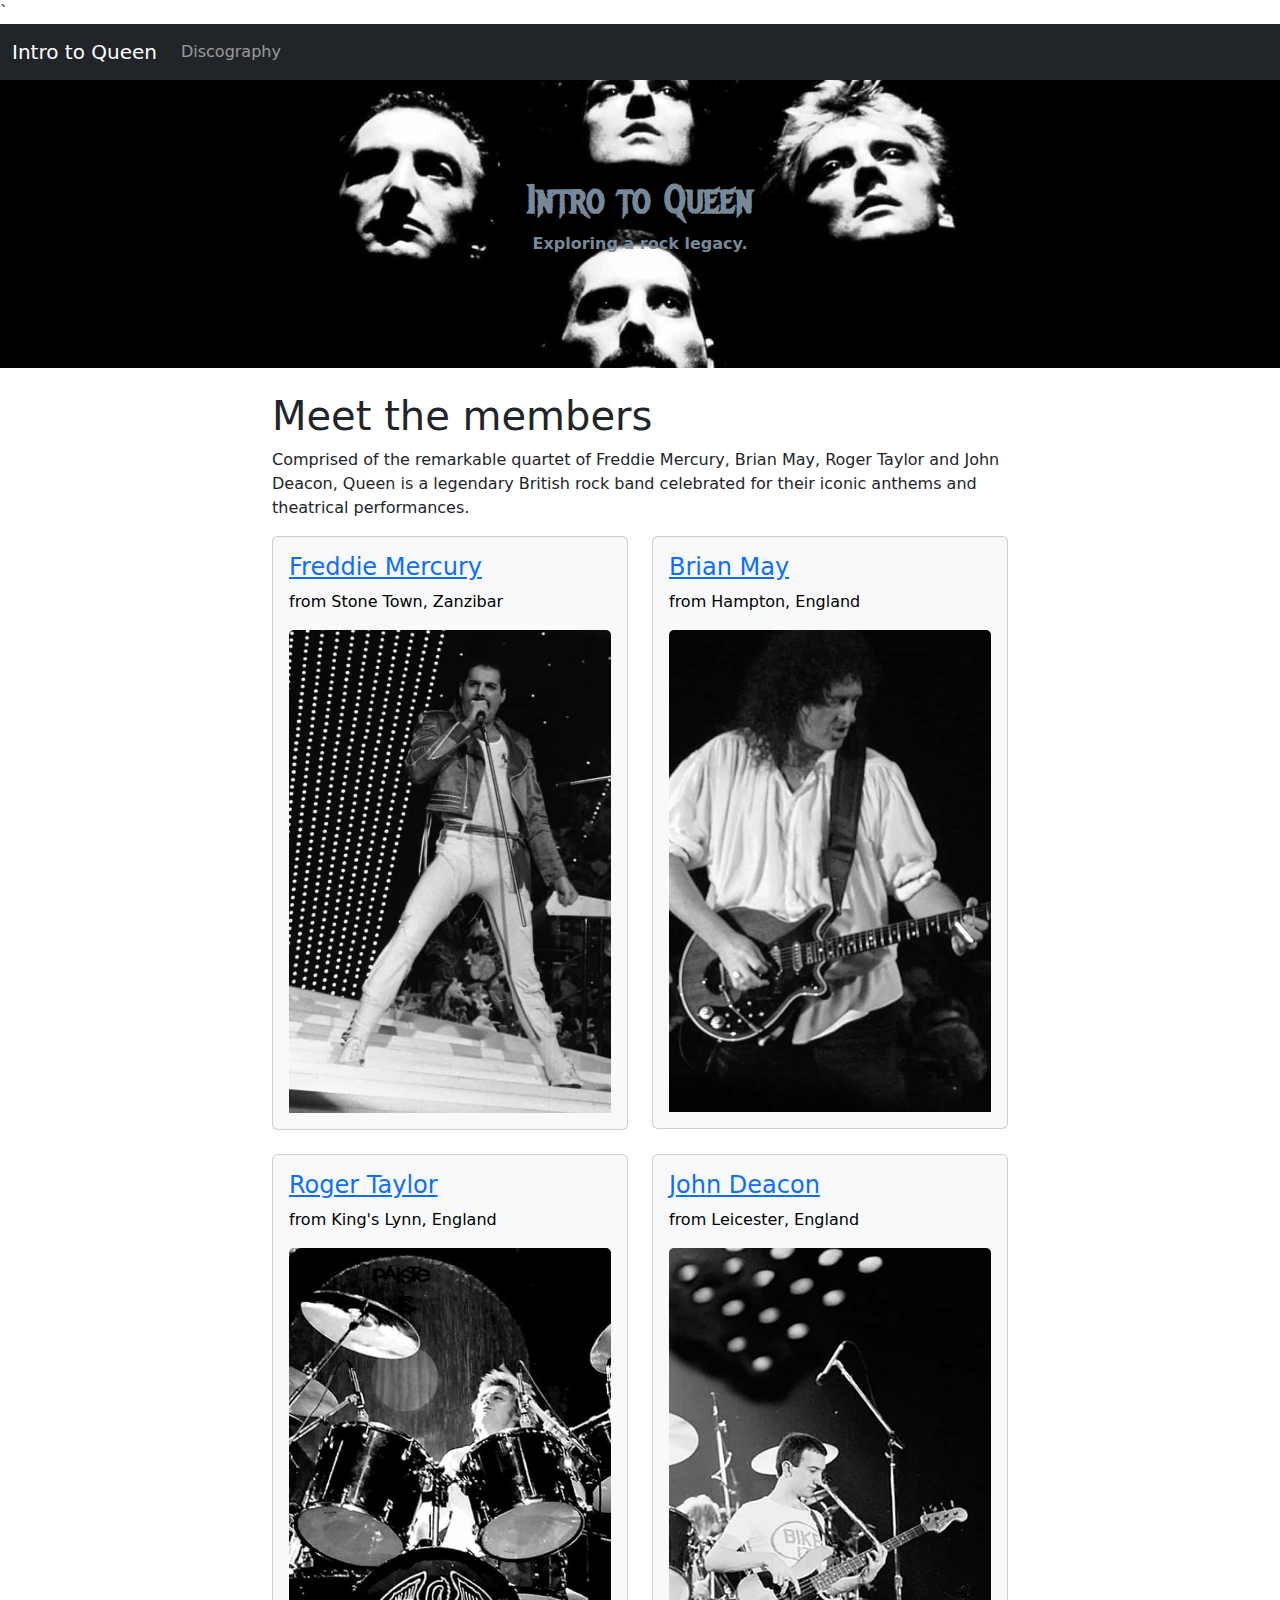
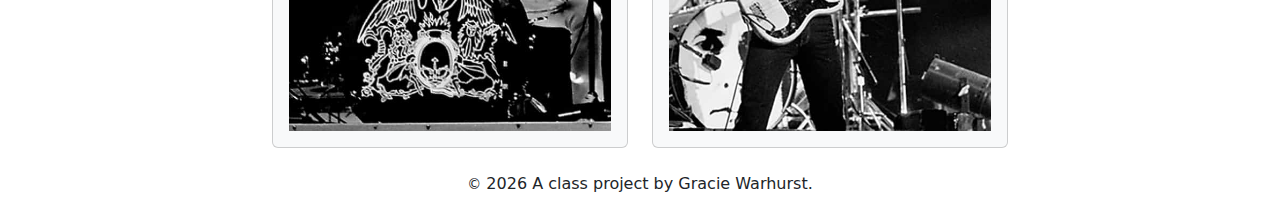
<file: docs/index.html>
<!doctype html>
<html lang="en">
  <!-- A Intro to Coding for Journalists class project -->
  <head>
    <title>Intro to Queen | Welcome</title>`
    <meta name="description" content="Default description">
    <meta charset="utf-8">
    <meta http-equiv="X-UA-Compatible" content="IE=edge"/>
    <meta name="viewport" content="width=device-width, initial-scale=1, maximum-scale=1">
    <link rel="stylesheet" href="css/main.css">
    <link rel="preconnect" href="https://fonts.googleapis.com">
    <link rel="preconnect" href="https://fonts.gstatic.com" crossorigin>
    <link href="https://fonts.googleapis.com/css2?family=Metal+Mania&family=Pirata+One&family=Ubuntu&display=swap" rel="stylesheet">
  </head>
  <body>
    <nav class="navbar navbar-expand-lg bg-dark" data-bs-theme="dark">
  <div class="container-fluid">
    <a class="navbar-brand" href="index.html">Intro to Queen</a>
    <button class="navbar-toggler" type="button" data-bs-toggle="collapse" data-bs-target="#navbarNavDropdown" aria-controls="navbarNavDropdown" aria-expanded="false" aria-label="Toggle navigation">
      <span class="navbar-toggler-icon"></span>
    </button>
    <div class="collapse navbar-collapse" id="navbarNavDropdown">
      <ul class="navbar-nav">
        <li class="nav-item">
          <a class="nav-link" href="discography.html">Discography</a>
        </li>
      </ul>
    </div>
  </div>
</nav>

    <div id="jumbo" class="p-5 mb-4 bg-light">
  <div class="container-fluid py-5 text-center">
    <h1 class="fw-bold">Intro to Queen</h1>
    <p class="fw-bold">Exploring a rock legacy.</p>
  </div>
</div>

    
<div class="container">
  <div class="row">
    <div class="col-md-8 offset-md-2">
      <h1>Meet the members</h1>
      <p>Comprised of the remarkable quartet of Freddie Mercury, Brian May, Roger Taylor and John Deacon, Queen is a legendary British rock band celebrated for their iconic anthems and theatrical performances.</p>
    <!-- member cards -->
    <div class="row">
    
    <div class="col-sm-6 col-lg-6">
      <div class="card text-bg-light mb-4">
        <div class="card-body">
          <h3><a href="members/freddie-mercury.html">Freddie Mercury</a></h3>
          <p>from Stone Town, Zanzibar</p>
          <img src="img/members/freddie-mercury-bw.jpg" class="card-img-top">
        </div>
      </div>
    </div>
    
    <div class="col-sm-6 col-lg-6">
      <div class="card text-bg-light mb-4">
        <div class="card-body">
          <h3><a href="members/brian-may.html">Brian May</a></h3>
          <p>from Hampton, England</p>
          <img src="img/members/brian-may-bw.jpg" class="card-img-top">
        </div>
      </div>
    </div>
    
    <div class="col-sm-6 col-lg-6">
      <div class="card text-bg-light mb-4">
        <div class="card-body">
          <h3><a href="members/roger-taylor.html">Roger Taylor</a></h3>
          <p>from King&#39;s Lynn, England</p>
          <img src="img/members/roger-taylor-bw.jpg" class="card-img-top">
        </div>
      </div>
    </div>
    
    <div class="col-sm-6 col-lg-6">
      <div class="card text-bg-light mb-4">
        <div class="card-body">
          <h3><a href="members/john-deacon.html">John Deacon</a></h3>
          <p>from Leicester, England</p>
          <img src="img/members/john-deacon-bw.jpg" class="card-img-top">
        </div>
      </div>
    </div>
    
    </div>
    </div>
  </div>
</div>


    <footer>
<p id="legal" class="center-block text-center">
  <small>&copy;</small> <span class="copyright-year"></span>
  A class project by Gracie Warhurst.
</p>
</footer>


    <script src="js/jquery.js"></script>
    <script src="js/bootstrap.bundle.min.js"></script>
    <script src="js/scripts.js"></script>
  </body>
</html>
</file>
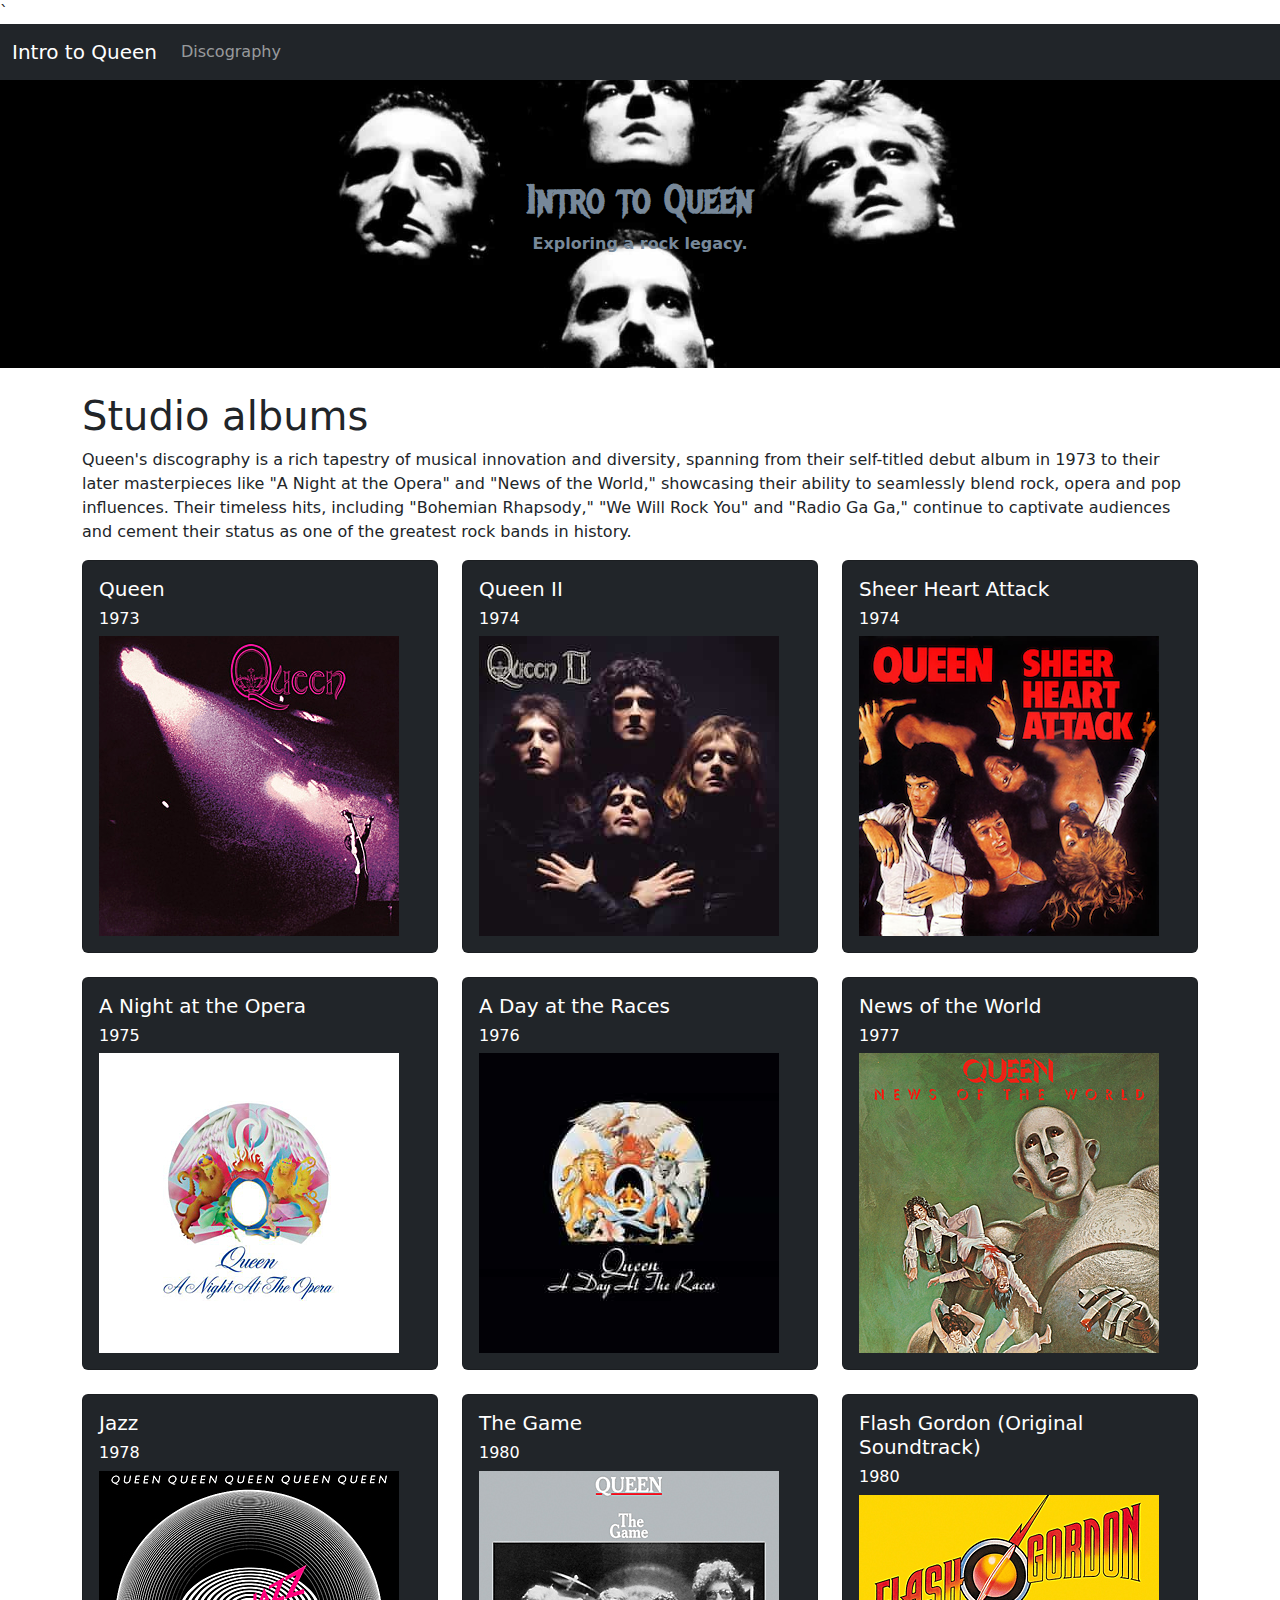
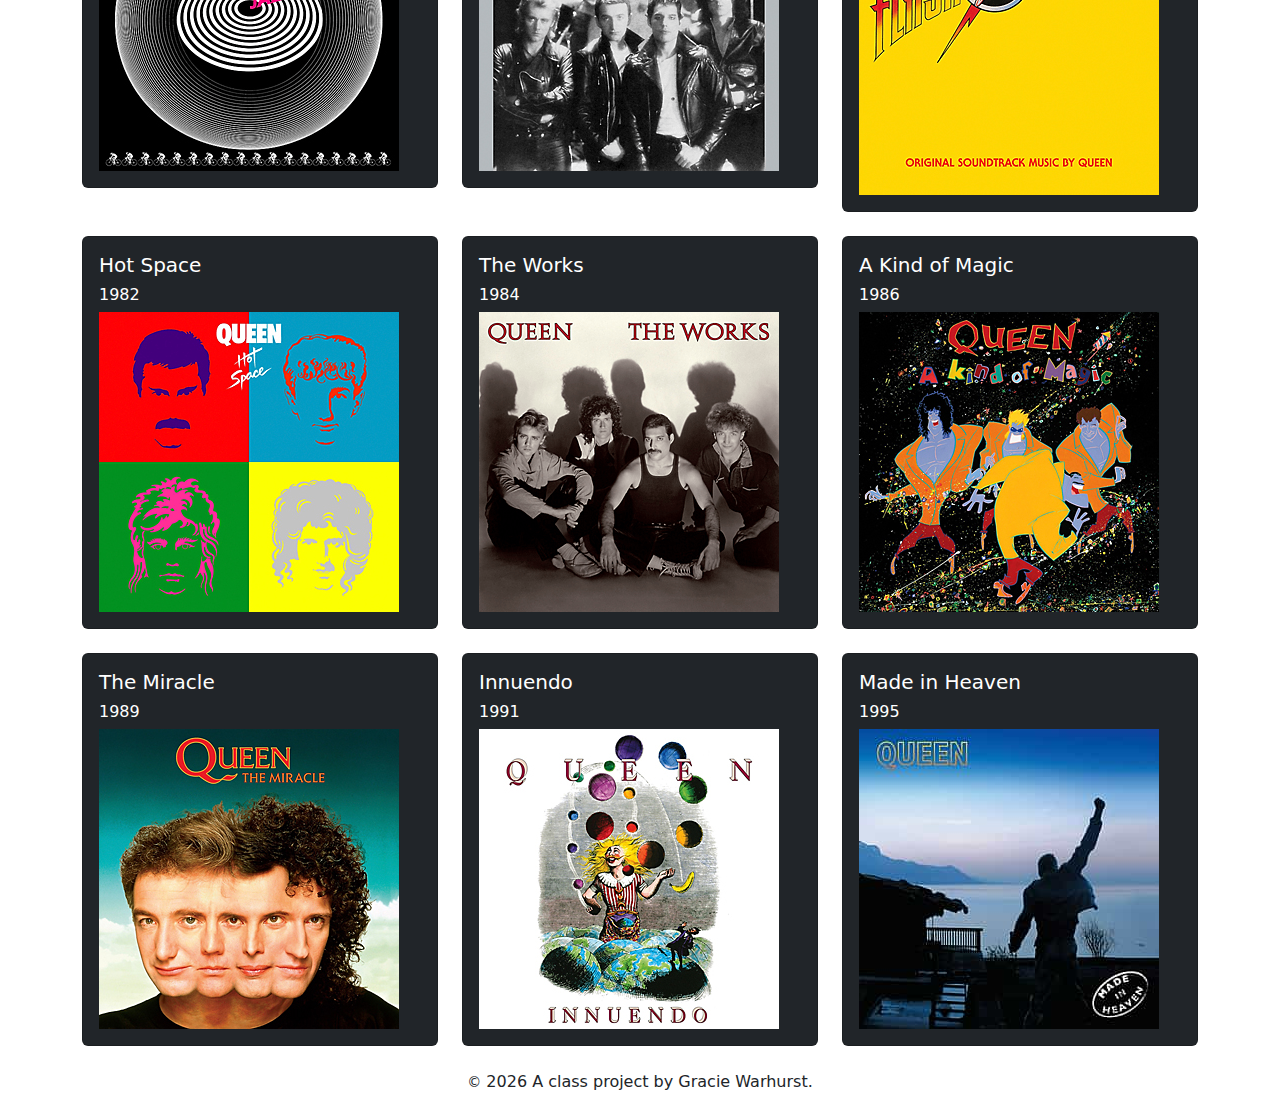
<file: docs/discography.html>
<!doctype html>
<html lang="en">
  <!-- A Intro to Coding for Journalists class project -->
  <head>
    <title>Intro to Queen | Discography</title>`
    <meta name="description" content="A list of Queen's studio albums.">
    <meta charset="utf-8">
    <meta http-equiv="X-UA-Compatible" content="IE=edge"/>
    <meta name="viewport" content="width=device-width, initial-scale=1, maximum-scale=1">
    <link rel="stylesheet" href="css/main.css">
    <link rel="preconnect" href="https://fonts.googleapis.com">
    <link rel="preconnect" href="https://fonts.gstatic.com" crossorigin>
    <link href="https://fonts.googleapis.com/css2?family=Metal+Mania&family=Pirata+One&family=Ubuntu&display=swap" rel="stylesheet">
  </head>
  <body>
    <nav class="navbar navbar-expand-lg bg-dark" data-bs-theme="dark">
  <div class="container-fluid">
    <a class="navbar-brand" href="index.html">Intro to Queen</a>
    <button class="navbar-toggler" type="button" data-bs-toggle="collapse" data-bs-target="#navbarNavDropdown" aria-controls="navbarNavDropdown" aria-expanded="false" aria-label="Toggle navigation">
      <span class="navbar-toggler-icon"></span>
    </button>
    <div class="collapse navbar-collapse" id="navbarNavDropdown">
      <ul class="navbar-nav">
        <li class="nav-item">
          <a class="nav-link" href="discography.html">Discography</a>
        </li>
      </ul>
    </div>
  </div>
</nav>

    <div id="jumbo" class="p-5 mb-4 bg-light">
  <div class="container-fluid py-5 text-center">
    <h1 class="fw-bold">Intro to Queen</h1>
    <p class="fw-bold">Exploring a rock legacy.</p>
  </div>
</div>

    
<article class="container">
  <h1>Studio albums</h1>
  <p>Queen's discography is a rich tapestry of musical innovation and diversity, spanning from their self-titled debut album in 1973 to their later masterpieces like "A Night at the Opera" and "News of the World," showcasing their ability to seamlessly blend rock, opera and pop influences. Their timeless hits, including "Bohemian Rhapsody," "We Will Rock You" and "Radio Ga Ga," continue to captivate audiences and cement their status as one of the greatest rock bands in history.</p>
    <!-- album cards -->
    <div class="row">
    
    <div class="col-sm-6 col-lg-4">
      <div class="card text-bg-dark mb-4">
        <div class="card-body">
          <h5 class="card-title">Queen</h5>
          <h6>1973</h6>
          <a href=https://open.spotify.com/album/5SSpz2RyyEhLt5FDymT4Ph?si=4gxyEydQT1W1jSAeJV9mmA>
            <img src="img/discs/Queen_Queen.png" class="img-fluid">
          </a>
        </div>
      </div>
    </div>
    
    <div class="col-sm-6 col-lg-4">
      <div class="card text-bg-dark mb-4">
        <div class="card-body">
          <h5 class="card-title">Queen II</h5>
          <h6>1974</h6>
          <a href=https://open.spotify.com/album/6Cg1pPfnfFXlR1qH2H6NDL?si=gpM1Y0sMRTCrmeiHzdU8Tg>
            <img src="img/discs/Queen_Queen_II.jpg" class="img-fluid">
          </a>
        </div>
      </div>
    </div>
    
    <div class="col-sm-6 col-lg-4">
      <div class="card text-bg-dark mb-4">
        <div class="card-body">
          <h5 class="card-title">Sheer Heart Attack</h5>
          <h6>1974</h6>
          <a href=https://open.spotify.com/album/5CooX2xg5YibepSfjbRFNT?si=k_mtzXTySjaej58x-vfRYQ>
            <img src="img/discs/Queen_Sheer_Heart_Attack.png" class="img-fluid">
          </a>
        </div>
      </div>
    </div>
    
    <div class="col-sm-6 col-lg-4">
      <div class="card text-bg-dark mb-4">
        <div class="card-body">
          <h5 class="card-title">A Night at the Opera</h5>
          <h6>1975</h6>
          <a href=https://open.spotify.com/album/7HVoV2lgVsmuiHsjbbUJB4?si=CcijoBR_TMmEeRcQlCW88g>
            <img src="img/discs/Queen_A_Night_At_The_Opera.png" class="img-fluid">
          </a>
        </div>
      </div>
    </div>
    
    <div class="col-sm-6 col-lg-4">
      <div class="card text-bg-dark mb-4">
        <div class="card-body">
          <h5 class="card-title">A Day at the Races</h5>
          <h6>1976</h6>
          <a href=https://open.spotify.com/album/4kmYoWtWvAIS43KwGuRb50?si=GQcminNFSQ2zYVvVAAFZAA>
            <img src="img/discs/Queen_A_Day_at_the_Races.jpg" class="img-fluid">
          </a>
        </div>
      </div>
    </div>
    
    <div class="col-sm-6 col-lg-4">
      <div class="card text-bg-dark mb-4">
        <div class="card-body">
          <h5 class="card-title">News of the World</h5>
          <h6>1977</h6>
          <a href=https://open.spotify.com/album/6Di4m5k1BtMJ0R44bWNutu?si=drjorHaiThq7enthjeeyHQ>
            <img src="img/discs/Queen_News_Of_The_World.png" class="img-fluid">
          </a>
        </div>
      </div>
    </div>
    
    <div class="col-sm-6 col-lg-4">
      <div class="card text-bg-dark mb-4">
        <div class="card-body">
          <h5 class="card-title">Jazz</h5>
          <h6>1978</h6>
          <a href=https://open.spotify.com/album/4mbkkOGZS6inHP2di2jaqS?si=JP2O483wQmCeHAN5qQCCCQ>
            <img src="img/discs/Queen_Jazz.png" class="img-fluid">
          </a>
        </div>
      </div>
    </div>
    
    <div class="col-sm-6 col-lg-4">
      <div class="card text-bg-dark mb-4">
        <div class="card-body">
          <h5 class="card-title">The Game</h5>
          <h6>1980</h6>
          <a href=https://open.spotify.com/album/0JY06ZYYyah5h3IUNtj32d?si=AoE07XHZRMOU3F2nEeimwA>
            <img src="img/discs/Queen_The_Game.png" class="img-fluid">
          </a>
        </div>
      </div>
    </div>
    
    <div class="col-sm-6 col-lg-4">
      <div class="card text-bg-dark mb-4">
        <div class="card-body">
          <h5 class="card-title">Flash Gordon (Original Soundtrack)</h5>
          <h6>1980</h6>
          <a href=https://open.spotify.com/album/0pZMBVdw7rLCklrrcxIbOy?si=29HA2RAEQSuOw0pxXjLeUw>
            <img src="img/discs/Queen_Flash_Gordon.png" class="img-fluid">
          </a>
        </div>
      </div>
    </div>
    
    <div class="col-sm-6 col-lg-4">
      <div class="card text-bg-dark mb-4">
        <div class="card-body">
          <h5 class="card-title">Hot Space</h5>
          <h6>1982</h6>
          <a href=https://open.spotify.com/album/4IdoZg7qwE1VAfeqrBRuhC?si=dc9vhMoWQBKFHv9a-oDnbA>
            <img src="img/discs/Queen_Hot_Space.png" class="img-fluid">
          </a>
        </div>
      </div>
    </div>
    
    <div class="col-sm-6 col-lg-4">
      <div class="card text-bg-dark mb-4">
        <div class="card-body">
          <h5 class="card-title">The Works</h5>
          <h6>1984</h6>
          <a href=https://open.spotify.com/album/2YcZlfU3fVThUasW4hHI24?si=B-F1vOOmQ_uGnM3P_GX-gQ>
            <img src="img/discs/Queen_The_Works.png" class="img-fluid">
          </a>
        </div>
      </div>
    </div>
    
    <div class="col-sm-6 col-lg-4">
      <div class="card text-bg-dark mb-4">
        <div class="card-body">
          <h5 class="card-title">A Kind of Magic</h5>
          <h6>1986</h6>
          <a href=https://open.spotify.com/album/19DjDiLPQM5kXc25vpuNn2?si=ge4Izfx_RFiu2bAon-EqDg>
            <img src="img/discs/Queen_A_Kind_Of_Magic.png" class="img-fluid">
          </a>
        </div>
      </div>
    </div>
    
    <div class="col-sm-6 col-lg-4">
      <div class="card text-bg-dark mb-4">
        <div class="card-body">
          <h5 class="card-title">The Miracle</h5>
          <h6>1989</h6>
          <a href=https://open.spotify.com/album/5IQU4NUxVKn0tdBpJjKCyd?si=7K-tfO6_TB2zdsRlwYD-sg>
            <img src="img/discs/Queen_The_Miracle.png" class="img-fluid">
          </a>
        </div>
      </div>
    </div>
    
    <div class="col-sm-6 col-lg-4">
      <div class="card text-bg-dark mb-4">
        <div class="card-body">
          <h5 class="card-title">Innuendo</h5>
          <h6>1991</h6>
          <a href=https://open.spotify.com/album/3jYy7yGNCysTHE8MKrIF1k?si=2jdAa-bKRKS1aYEH7zHARQ>
            <img src="img/discs/Queen_Innuendo.png" class="img-fluid">
          </a>
        </div>
      </div>
    </div>
    
    <div class="col-sm-6 col-lg-4">
      <div class="card text-bg-dark mb-4">
        <div class="card-body">
          <h5 class="card-title">Made in Heaven</h5>
          <h6>1995</h6>
          <a href=https://open.spotify.com/album/2FkwqbLE84vjGOeTJMzRfF?si=US0xs6zoQC-u9CUD85ZbGA>
            <img src="img/discs/Queen_Made_in_Heaven.jpg" class="img-fluid">
          </a>
        </div>
      </div>
    </div>
    
  </div>

</article>


    <footer>
<p id="legal" class="center-block text-center">
  <small>&copy;</small> <span class="copyright-year"></span>
  A class project by Gracie Warhurst.
</p>
</footer>


    <script src="js/jquery.js"></script>
    <script src="js/bootstrap.bundle.min.js"></script>
    <script src="js/scripts.js"></script>
  </body>
</html>
</file>
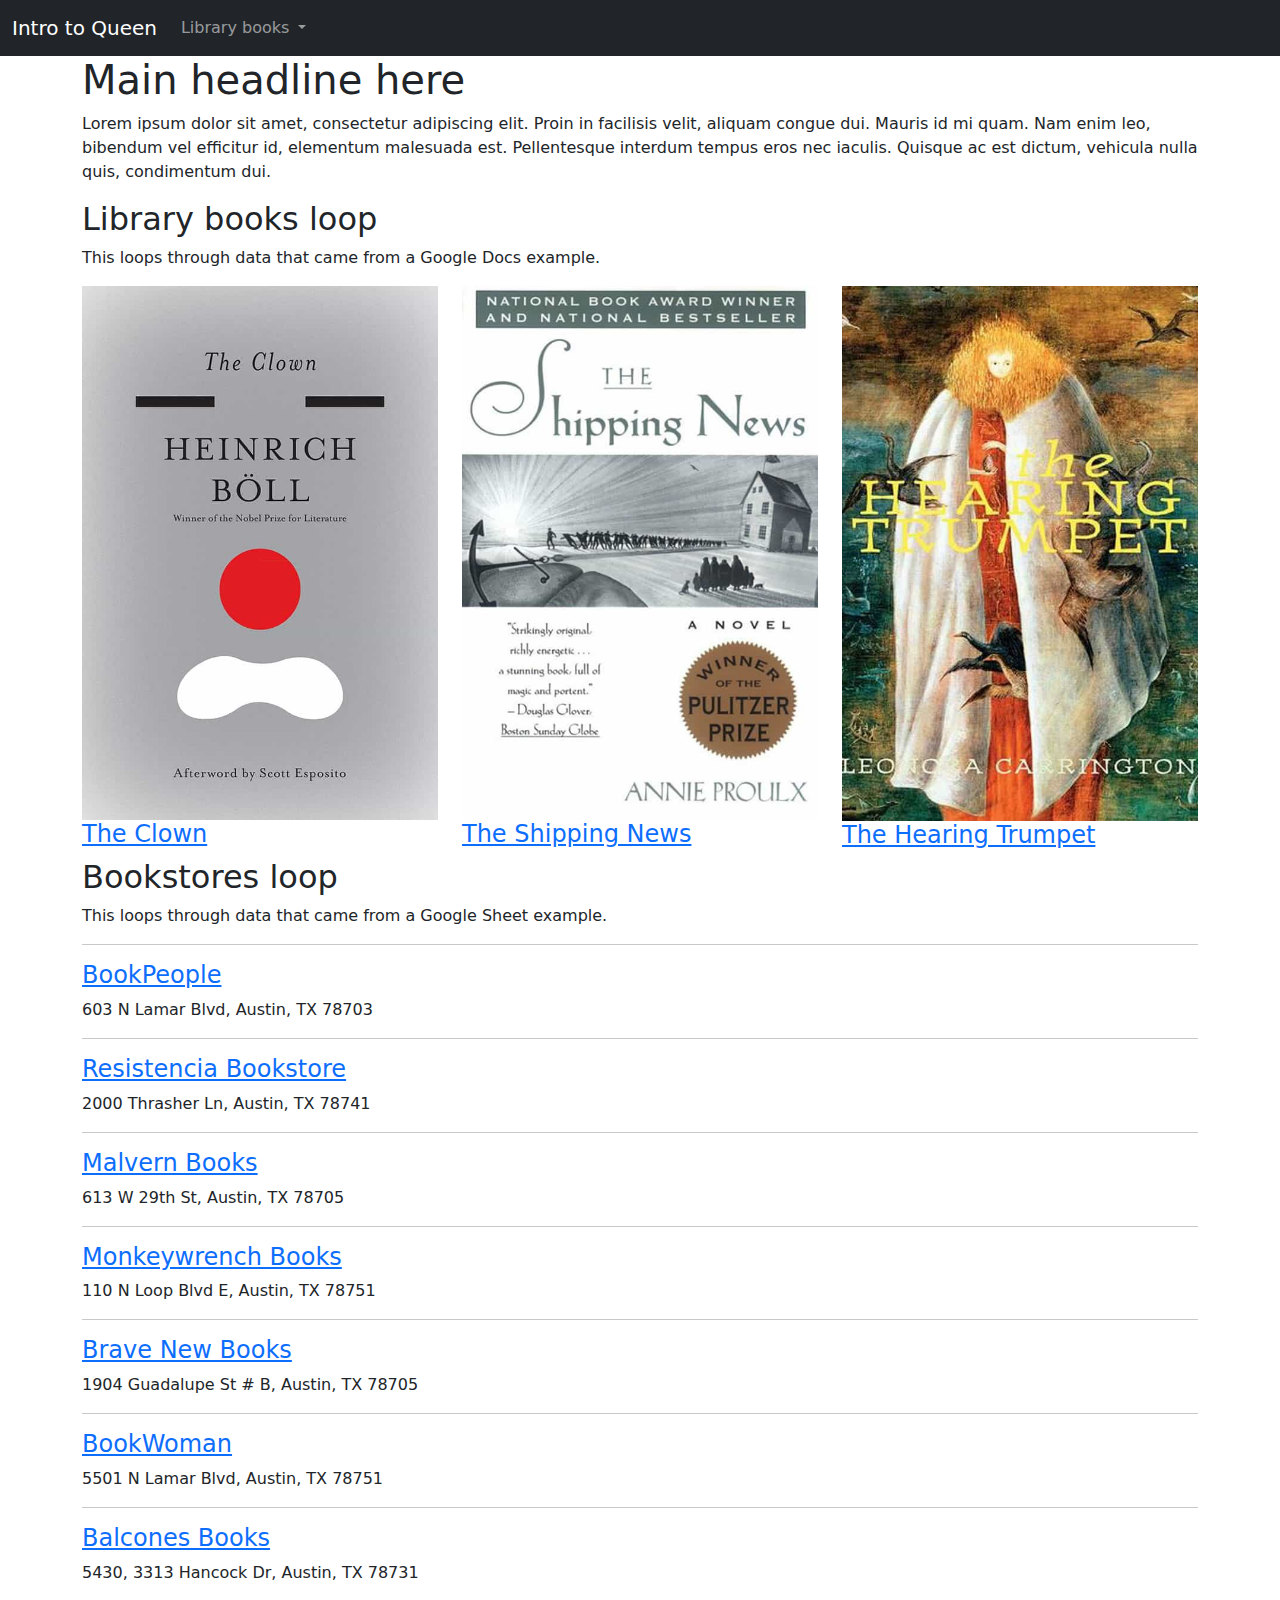
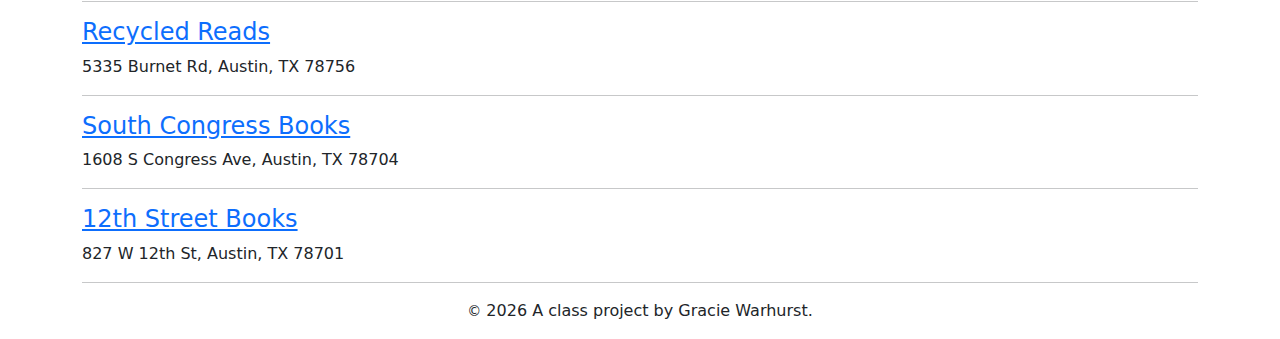
<file: docs/index copy.html>
<!doctype html>
<html lang="en">
  <!-- A Intro to Coding for Journalists class project -->
  <head>
    <title>Index page title</title>
    <meta name="description" content="The index search description for this page goes here.">
    <meta charset="utf-8">
    <meta http-equiv="X-UA-Compatible" content="IE=edge"/>
    <meta name="viewport" content="width=device-width, initial-scale=1, maximum-scale=1">
    <link rel="stylesheet" href="css/main.css">
  </head>
  <body>
    <nav class="navbar navbar-expand-lg bg-dark" data-bs-theme="dark">
  <div class="container-fluid">
    <a class="navbar-brand" href="index.html">Intro to Queen</a>
    <button class="navbar-toggler" type="button" data-bs-toggle="collapse" data-bs-target="#navbarNavDropdown" aria-controls="navbarNavDropdown" aria-expanded="false" aria-label="Toggle navigation">
      <span class="navbar-toggler-icon"></span>
    </button>
    <div class="collapse navbar-collapse" id="navbarNavDropdown">
      <ul class="navbar-nav">
        <li class="nav-item dropdown">
          <a class="nav-link dropdown-toggle" href="#" id="navbarDropdownMenuLink" role="button" data-bs-toggle="dropdown" aria-expanded="false">
            Library books
          </a>
          <ul class="dropdown-menu" aria-labelledby="navbarDropdownMenuLink">
            
            <li><a class="dropdown-item" href="books/the-clown.html">The Clown</a></li>
            
            <li><a class="dropdown-item" href="books/the-shipping-news.html">The Shipping News</a></li>
            
            <li><a class="dropdown-item" href="books/the-hearing-trumpet.html">The Hearing Trumpet</a></li>
            
          </ul>
        </li>
      </ul>
    </div>
  </div>
</nav>

    
<div class="container">
  <h1>Main headline here</h1>
  <p>Lorem ipsum dolor sit amet, consectetur adipiscing elit. Proin in facilisis velit, aliquam congue dui. Mauris id mi quam. Nam enim leo, bibendum vel efficitur id, elementum malesuada est. Pellentesque interdum tempus eros nec iaculis. Quisque ac est dictum, vehicula nulla quis, condimentum dui.</p>
  <h2>Library books loop</h2>
  <p>This loops through data that came from a Google Docs example.</p>
  <div class="row">
    
      <div class="col">
        <img src="img/the-clown.jpg" alt="" class="img-fluid">
        <h3><a href="books/the-clown.html">The Clown</a></h3>
      </div>
    
      <div class="col">
        <img src="img/the-shipping-news.jpg" alt="" class="img-fluid">
        <h3><a href="books/the-shipping-news.html">The Shipping News</a></h3>
      </div>
    
      <div class="col">
        <img src="img/the-hearing-trumpet.jpg" alt="" class="img-fluid">
        <h3><a href="books/the-hearing-trumpet.html">The Hearing Trumpet</a></h3>
      </div>
    
  </div>
  <h2>Bookstores loop</h2>
  <p>This loops through data that came from a Google Sheet example.</p>
  <hr>
  
    <h3><a href="https://www.bookpeople.com/" target="_blank">BookPeople</a></h3>
    <p>603 N Lamar Blvd, Austin, TX 78703</p>
    <hr>
  
    <h3><a href="https://www.resistenciabooks.com/" target="_blank">Resistencia Bookstore</a></h3>
    <p>2000 Thrasher Ln, Austin, TX 78741</p>
    <hr>
  
    <h3><a href="http://malvernbooks.com/" target="_blank">Malvern Books</a></h3>
    <p>613 W 29th St, Austin, TX 78705</p>
    <hr>
  
    <h3><a href="https://www.monkeywrenchbooks.org/" target="_blank">Monkeywrench Books</a></h3>
    <p>110 N Loop Blvd E, Austin, TX 78751</p>
    <hr>
  
    <h3><a href="https://www.facebook.com/bravenewbookstore/" target="_blank">Brave New Books</a></h3>
    <p>1904 Guadalupe St # B, Austin, TX 78705</p>
    <hr>
  
    <h3><a href="https://www.ebookwoman.com/" target="_blank">BookWoman</a></h3>
    <p>5501 N Lamar Blvd, Austin, TX 78751</p>
    <hr>
  
    <h3><a href="https://balconesbooks.com/" target="_blank">Balcones Books</a></h3>
    <p>5430, 3313 Hancock Dr, Austin, TX 78731</p>
    <hr>
  
    <h3><a href="http://library.austintexas.gov/recycled-reads" target="_blank">Recycled Reads</a></h3>
    <p>5335 Burnet Rd, Austin, TX 78756</p>
    <hr>
  
    <h3><a href="https://southcongressbooks.com/" target="_blank">South Congress Books</a></h3>
    <p>1608 S Congress Ave, Austin, TX 78704</p>
    <hr>
  
    <h3><a href="https://www.12thstreetbooks.com/" target="_blank">12th Street Books</a></h3>
    <p>827 W 12th St, Austin, TX 78701</p>
    <hr>
  
</div>


    <footer>
<p id="legal" class="center-block text-center">
  <small>&copy;</small> <span class="copyright-year"></span>
  A class project by Gracie Warhurst.
</p>
</footer>


    <script src="js/jquery.js"></script>
    <script src="js/bootstrap.bundle.min.js"></script>
    <script src="js/scripts.js"></script>
  </body>
</html>
</file>
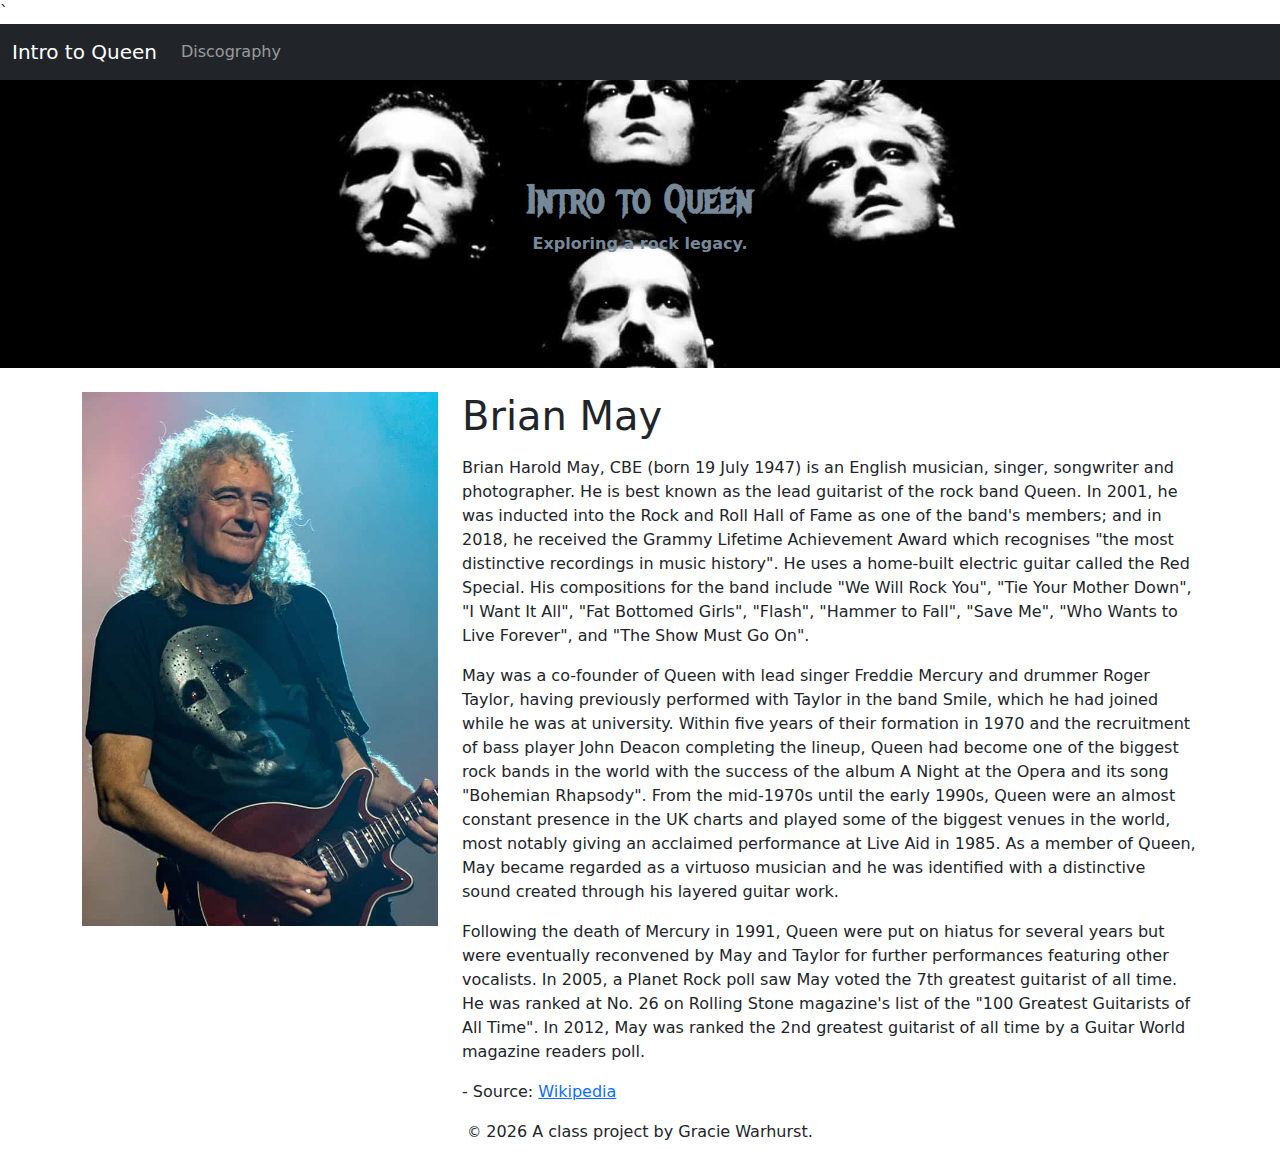
<file: docs/members/brian-may.html>
<!doctype html>
<html lang="en">
  <!-- A Intro to Coding for Journalists class project -->
  <head>
    <title>Intro to Queen | Default title</title>`
    <meta name="description" content="Default description">
    <meta charset="utf-8">
    <meta http-equiv="X-UA-Compatible" content="IE=edge"/>
    <meta name="viewport" content="width=device-width, initial-scale=1, maximum-scale=1">
    <link rel="stylesheet" href="../css/main.css">
    <link rel="preconnect" href="https://fonts.googleapis.com">
    <link rel="preconnect" href="https://fonts.gstatic.com" crossorigin>
    <link href="https://fonts.googleapis.com/css2?family=Metal+Mania&family=Pirata+One&family=Ubuntu&display=swap" rel="stylesheet">
  </head>
  <body>
    <nav class="navbar navbar-expand-lg bg-dark" data-bs-theme="dark">
  <div class="container-fluid">
    <a class="navbar-brand" href="../index.html">Intro to Queen</a>
    <button class="navbar-toggler" type="button" data-bs-toggle="collapse" data-bs-target="#navbarNavDropdown" aria-controls="navbarNavDropdown" aria-expanded="false" aria-label="Toggle navigation">
      <span class="navbar-toggler-icon"></span>
    </button>
    <div class="collapse navbar-collapse" id="navbarNavDropdown">
      <ul class="navbar-nav">
        <li class="nav-item">
          <a class="nav-link" href="../discography.html">Discography</a>
        </li>
      </ul>
    </div>
  </div>
</nav>

    <div id="jumbo" class="p-5 mb-4 bg-light">
  <div class="container-fluid py-5 text-center">
    <h1 class="fw-bold">Intro to Queen</h1>
    <p class="fw-bold">Exploring a rock legacy.</p>
  </div>
</div>

    
  <article class="container">
    <div class="row">
      <div class="col-sm-4">
          <img src="../img/members/brian-may-color.jpg" alt="" class="img-fluid mb-4">
      </div>
      <div class="col-sm-8">
          <h1>Brian May</h1>
          <p><p>Brian Harold May, CBE (born 19 July 1947) is an English musician, singer, songwriter and photographer. He is best known as the lead guitarist of the rock band Queen. In 2001, he was inducted into the Rock and Roll Hall of Fame as one of the band's members; and in 2018, he received the Grammy Lifetime Achievement Award which recognises "the most distinctive recordings in music history". He uses a home-built electric guitar called the Red Special. His compositions for the band include "We Will Rock You", "Tie Your Mother Down", "I Want It All", "Fat Bottomed Girls", "Flash", "Hammer to Fall", "Save Me", "Who Wants to Live Forever", and "The Show Must Go On".</p>
<p>May was a co-founder of Queen with lead singer Freddie Mercury and drummer Roger Taylor, having previously performed with Taylor in the band Smile, which he had joined while he was at university. Within five years of their formation in 1970 and the recruitment of bass player John Deacon completing the lineup, Queen had become one of the biggest rock bands in the world with the success of the album A Night at the Opera and its song "Bohemian Rhapsody". From the mid-1970s until the early 1990s, Queen were an almost constant presence in the UK charts and played some of the biggest venues in the world, most notably giving an acclaimed performance at Live Aid in 1985. As a member of Queen, May became regarded as a virtuoso musician and he was identified with a distinctive sound created through his layered guitar work.</p>
<p>Following the death of Mercury in 1991, Queen were put on hiatus for several years but were eventually reconvened by May and Taylor for further performances featuring other vocalists. In 2005, a Planet Rock poll saw May voted the 7th greatest guitarist of all time. He was ranked at No. 26 on Rolling Stone magazine's list of the "100 Greatest Guitarists of All Time". In 2012, May was ranked the 2nd greatest guitarist of all time by a Guitar World magazine readers poll.</p>
<p>- Source: <a href="https://en.wikipedia.org/wiki/Brian_May">Wikipedia</a></p></p>
      </div>
    </div>
  </article>


    <footer>
<p id="legal" class="center-block text-center">
  <small>&copy;</small> <span class="copyright-year"></span>
  A class project by Gracie Warhurst.
</p>
</footer>


    <script src="../js/jquery.js"></script>
    <script src="../js/bootstrap.bundle.min.js"></script>
    <script src="../js/scripts.js"></script>
  </body>
</html>
</file>
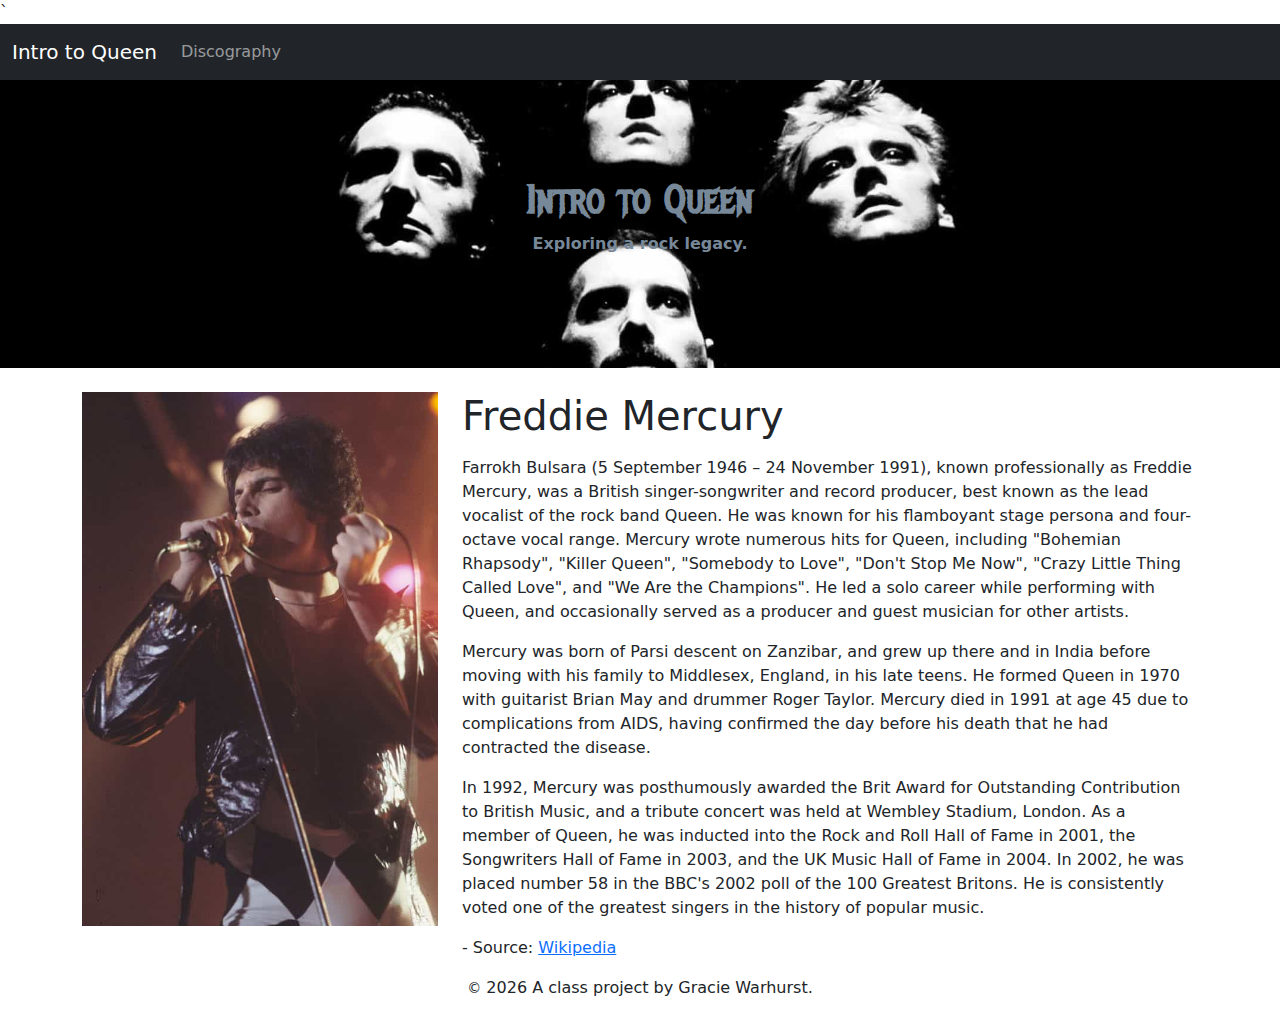
<file: docs/members/freddie-mercury.html>
<!doctype html>
<html lang="en">
  <!-- A Intro to Coding for Journalists class project -->
  <head>
    <title>Intro to Queen | Default title</title>`
    <meta name="description" content="Default description">
    <meta charset="utf-8">
    <meta http-equiv="X-UA-Compatible" content="IE=edge"/>
    <meta name="viewport" content="width=device-width, initial-scale=1, maximum-scale=1">
    <link rel="stylesheet" href="../css/main.css">
    <link rel="preconnect" href="https://fonts.googleapis.com">
    <link rel="preconnect" href="https://fonts.gstatic.com" crossorigin>
    <link href="https://fonts.googleapis.com/css2?family=Metal+Mania&family=Pirata+One&family=Ubuntu&display=swap" rel="stylesheet">
  </head>
  <body>
    <nav class="navbar navbar-expand-lg bg-dark" data-bs-theme="dark">
  <div class="container-fluid">
    <a class="navbar-brand" href="../index.html">Intro to Queen</a>
    <button class="navbar-toggler" type="button" data-bs-toggle="collapse" data-bs-target="#navbarNavDropdown" aria-controls="navbarNavDropdown" aria-expanded="false" aria-label="Toggle navigation">
      <span class="navbar-toggler-icon"></span>
    </button>
    <div class="collapse navbar-collapse" id="navbarNavDropdown">
      <ul class="navbar-nav">
        <li class="nav-item">
          <a class="nav-link" href="../discography.html">Discography</a>
        </li>
      </ul>
    </div>
  </div>
</nav>

    <div id="jumbo" class="p-5 mb-4 bg-light">
  <div class="container-fluid py-5 text-center">
    <h1 class="fw-bold">Intro to Queen</h1>
    <p class="fw-bold">Exploring a rock legacy.</p>
  </div>
</div>

    
  <article class="container">
    <div class="row">
      <div class="col-sm-4">
          <img src="../img/members/freddie-mercury-color.jpg" alt="" class="img-fluid mb-4">
      </div>
      <div class="col-sm-8">
          <h1>Freddie Mercury</h1>
          <p><p>Farrokh Bulsara (5 September 1946 – 24 November 1991), known professionally as Freddie Mercury, was a British singer-songwriter and record producer, best known as the lead vocalist of the rock band Queen. He was known for his flamboyant stage persona and four-octave vocal range. Mercury wrote numerous hits for Queen, including "Bohemian Rhapsody", "Killer Queen", "Somebody to Love", "Don't Stop Me Now", "Crazy Little Thing Called Love", and "We Are the Champions". He led a solo career while performing with Queen, and occasionally served as a producer and guest musician for other artists.</p>
<p>Mercury was born of Parsi descent on Zanzibar, and grew up there and in India before moving with his family to Middlesex, England, in his late teens. He formed Queen in 1970 with guitarist Brian May and drummer Roger Taylor. Mercury died in 1991 at age 45 due to complications from AIDS, having confirmed the day before his death that he had contracted the disease.</p>
<p>In 1992, Mercury was posthumously awarded the Brit Award for Outstanding Contribution to British Music, and a tribute concert was held at Wembley Stadium, London. As a member of Queen, he was inducted into the Rock and Roll Hall of Fame in 2001, the Songwriters Hall of Fame in 2003, and the UK Music Hall of Fame in 2004. In 2002, he was placed number 58 in the BBC's 2002 poll of the 100 Greatest Britons. He is consistently voted one of the greatest singers in the history of popular music.</p>
<p>- Source: <a href="https://en.wikipedia.org/wiki/Freddie_Mercury">Wikipedia</a></p></p>
      </div>
    </div>
  </article>


    <footer>
<p id="legal" class="center-block text-center">
  <small>&copy;</small> <span class="copyright-year"></span>
  A class project by Gracie Warhurst.
</p>
</footer>


    <script src="../js/jquery.js"></script>
    <script src="../js/bootstrap.bundle.min.js"></script>
    <script src="../js/scripts.js"></script>
  </body>
</html>
</file>
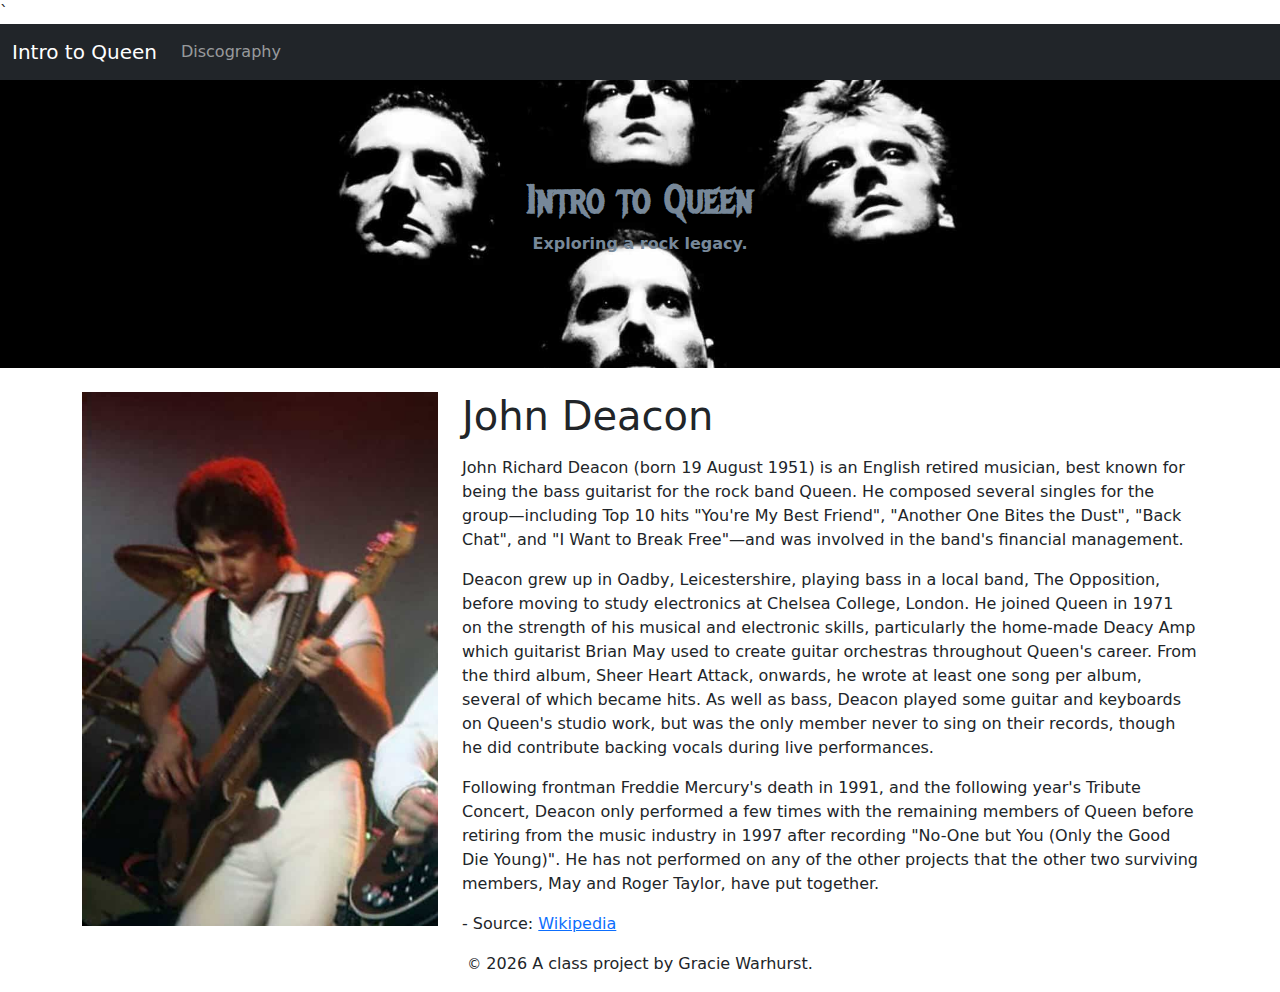
<file: docs/members/john-deacon.html>
<!doctype html>
<html lang="en">
  <!-- A Intro to Coding for Journalists class project -->
  <head>
    <title>Intro to Queen | Default title</title>`
    <meta name="description" content="Default description">
    <meta charset="utf-8">
    <meta http-equiv="X-UA-Compatible" content="IE=edge"/>
    <meta name="viewport" content="width=device-width, initial-scale=1, maximum-scale=1">
    <link rel="stylesheet" href="../css/main.css">
    <link rel="preconnect" href="https://fonts.googleapis.com">
    <link rel="preconnect" href="https://fonts.gstatic.com" crossorigin>
    <link href="https://fonts.googleapis.com/css2?family=Metal+Mania&family=Pirata+One&family=Ubuntu&display=swap" rel="stylesheet">
  </head>
  <body>
    <nav class="navbar navbar-expand-lg bg-dark" data-bs-theme="dark">
  <div class="container-fluid">
    <a class="navbar-brand" href="../index.html">Intro to Queen</a>
    <button class="navbar-toggler" type="button" data-bs-toggle="collapse" data-bs-target="#navbarNavDropdown" aria-controls="navbarNavDropdown" aria-expanded="false" aria-label="Toggle navigation">
      <span class="navbar-toggler-icon"></span>
    </button>
    <div class="collapse navbar-collapse" id="navbarNavDropdown">
      <ul class="navbar-nav">
        <li class="nav-item">
          <a class="nav-link" href="../discography.html">Discography</a>
        </li>
      </ul>
    </div>
  </div>
</nav>

    <div id="jumbo" class="p-5 mb-4 bg-light">
  <div class="container-fluid py-5 text-center">
    <h1 class="fw-bold">Intro to Queen</h1>
    <p class="fw-bold">Exploring a rock legacy.</p>
  </div>
</div>

    
  <article class="container">
    <div class="row">
      <div class="col-sm-4">
          <img src="../img/members/john-deacon-color.jpg" alt="" class="img-fluid mb-4">
      </div>
      <div class="col-sm-8">
          <h1>John Deacon</h1>
          <p><p>John Richard Deacon (born 19 August 1951) is an English retired musician, best known for being the bass guitarist for the rock band Queen. He composed several singles for the group—including Top 10 hits "You're My Best Friend", "Another One Bites the Dust", "Back Chat", and "I Want to Break Free"—and was involved in the band's financial management.</p>
<p>Deacon grew up in Oadby, Leicestershire, playing bass in a local band, The Opposition, before moving to study electronics at Chelsea College, London. He joined Queen in 1971 on the strength of his musical and electronic skills, particularly the home-made Deacy Amp which guitarist Brian May used to create guitar orchestras throughout Queen's career. From the third album, Sheer Heart Attack, onwards, he wrote at least one song per album, several of which became hits. As well as bass, Deacon played some guitar and keyboards on Queen's studio work, but was the only member never to sing on their records, though he did contribute backing vocals during live performances.</p>
<p>Following frontman Freddie Mercury's death in 1991, and the following year's Tribute Concert, Deacon only performed a few times with the remaining members of Queen before retiring from the music industry in 1997 after recording "No-One but You (Only the Good Die Young)". He has not performed on any of the other projects that the other two surviving members, May and Roger Taylor, have put together.</p>
<p>- Source: <a href="https://en.wikipedia.org/wiki/John_Deacon">Wikipedia</a></p></p>
      </div>
    </div>
  </article>


    <footer>
<p id="legal" class="center-block text-center">
  <small>&copy;</small> <span class="copyright-year"></span>
  A class project by Gracie Warhurst.
</p>
</footer>


    <script src="../js/jquery.js"></script>
    <script src="../js/bootstrap.bundle.min.js"></script>
    <script src="../js/scripts.js"></script>
  </body>
</html>
</file>
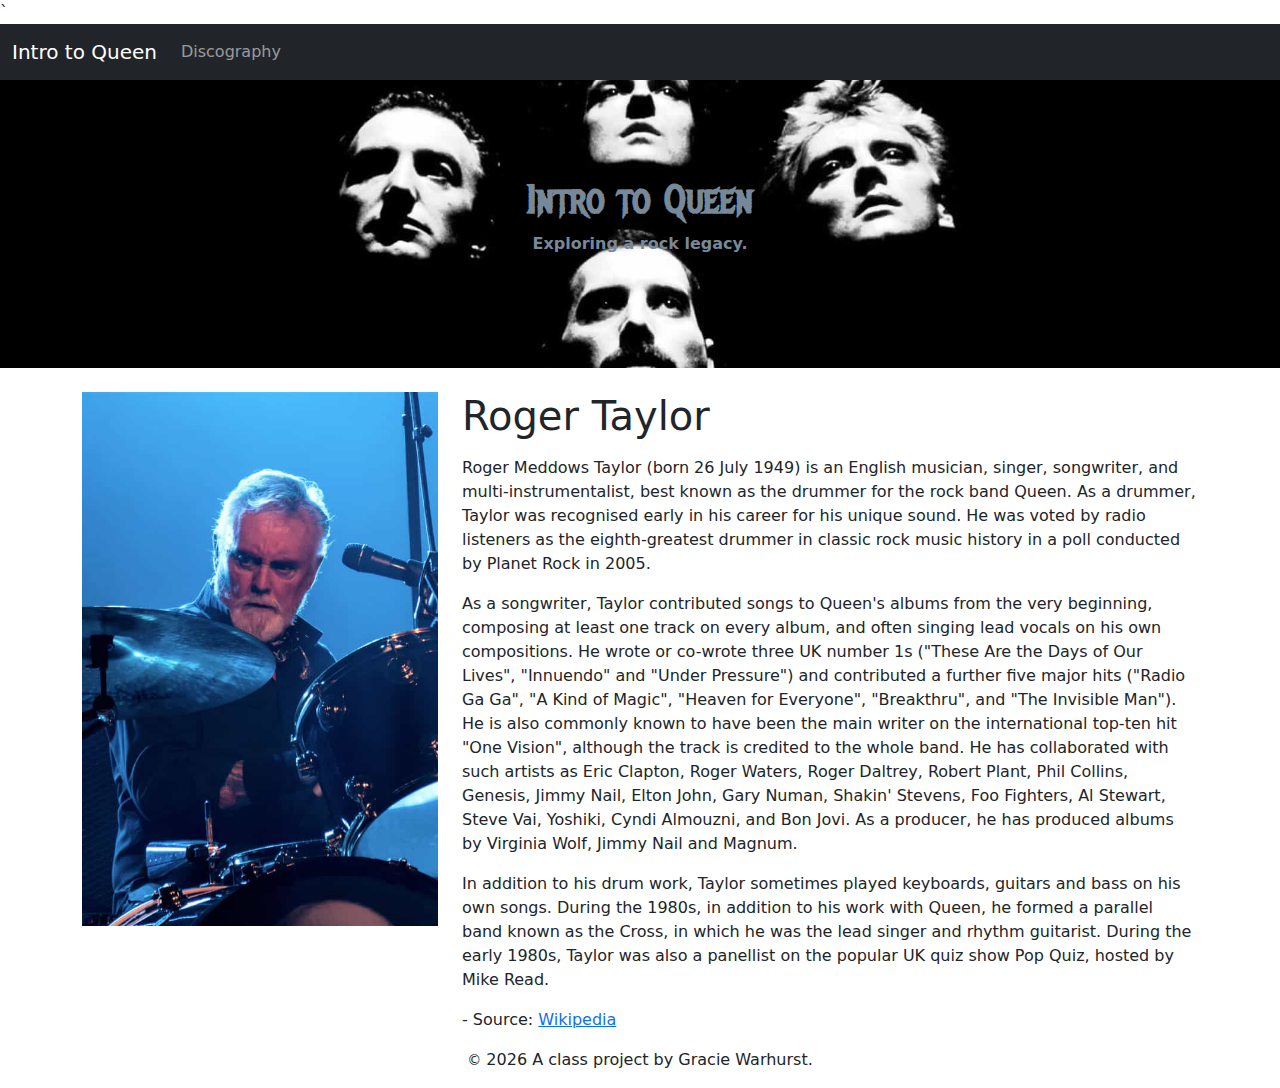
<file: docs/members/roger-taylor.html>
<!doctype html>
<html lang="en">
  <!-- A Intro to Coding for Journalists class project -->
  <head>
    <title>Intro to Queen | Default title</title>`
    <meta name="description" content="Default description">
    <meta charset="utf-8">
    <meta http-equiv="X-UA-Compatible" content="IE=edge"/>
    <meta name="viewport" content="width=device-width, initial-scale=1, maximum-scale=1">
    <link rel="stylesheet" href="../css/main.css">
    <link rel="preconnect" href="https://fonts.googleapis.com">
    <link rel="preconnect" href="https://fonts.gstatic.com" crossorigin>
    <link href="https://fonts.googleapis.com/css2?family=Metal+Mania&family=Pirata+One&family=Ubuntu&display=swap" rel="stylesheet">
  </head>
  <body>
    <nav class="navbar navbar-expand-lg bg-dark" data-bs-theme="dark">
  <div class="container-fluid">
    <a class="navbar-brand" href="../index.html">Intro to Queen</a>
    <button class="navbar-toggler" type="button" data-bs-toggle="collapse" data-bs-target="#navbarNavDropdown" aria-controls="navbarNavDropdown" aria-expanded="false" aria-label="Toggle navigation">
      <span class="navbar-toggler-icon"></span>
    </button>
    <div class="collapse navbar-collapse" id="navbarNavDropdown">
      <ul class="navbar-nav">
        <li class="nav-item">
          <a class="nav-link" href="../discography.html">Discography</a>
        </li>
      </ul>
    </div>
  </div>
</nav>

    <div id="jumbo" class="p-5 mb-4 bg-light">
  <div class="container-fluid py-5 text-center">
    <h1 class="fw-bold">Intro to Queen</h1>
    <p class="fw-bold">Exploring a rock legacy.</p>
  </div>
</div>

    
  <article class="container">
    <div class="row">
      <div class="col-sm-4">
          <img src="../img/members/roger-taylor-color.jpg" alt="" class="img-fluid mb-4">
      </div>
      <div class="col-sm-8">
          <h1>Roger Taylor</h1>
          <p><p>Roger Meddows Taylor (born 26 July 1949) is an English musician, singer, songwriter, and multi-instrumentalist, best known as the drummer for the rock band Queen. As a drummer, Taylor was recognised early in his career for his unique sound. He was voted by radio listeners as the eighth-greatest drummer in classic rock music history in a poll conducted by Planet Rock in 2005.</p>
<p>As a songwriter, Taylor contributed songs to Queen's albums from the very beginning, composing at least one track on every album, and often singing lead vocals on his own compositions. He wrote or co-wrote three UK number 1s ("These Are the Days of Our Lives", "Innuendo" and "Under Pressure") and contributed a further five major hits ("Radio Ga Ga", "A Kind of Magic", "Heaven for Everyone", "Breakthru", and "The Invisible Man"). He is also commonly known to have been the main writer on the international top-ten hit "One Vision", although the track is credited to the whole band. He has collaborated with such artists as Eric Clapton, Roger Waters, Roger Daltrey, Robert Plant, Phil Collins, Genesis, Jimmy Nail, Elton John, Gary Numan, Shakin' Stevens, Foo Fighters, Al Stewart, Steve Vai, Yoshiki, Cyndi Almouzni, and Bon Jovi. As a producer, he has produced albums by Virginia Wolf, Jimmy Nail and Magnum.</p>
<p>In addition to his drum work, Taylor sometimes played keyboards, guitars and bass on his own songs. During the 1980s, in addition to his work with Queen, he formed a parallel band known as the Cross, in which he was the lead singer and rhythm guitarist. During the early 1980s, Taylor was also a panellist on the popular UK quiz show Pop Quiz, hosted by Mike Read.</p>
<p>- Source: <a href="https://en.wikipedia.org/wiki/Roger_Taylor_(Queen_drummer)">Wikipedia</a></p></p>
      </div>
    </div>
  </article>


    <footer>
<p id="legal" class="center-block text-center">
  <small>&copy;</small> <span class="copyright-year"></span>
  A class project by Gracie Warhurst.
</p>
</footer>


    <script src="../js/jquery.js"></script>
    <script src="../js/bootstrap.bundle.min.js"></script>
    <script src="../js/scripts.js"></script>
  </body>
</html>
</file>
